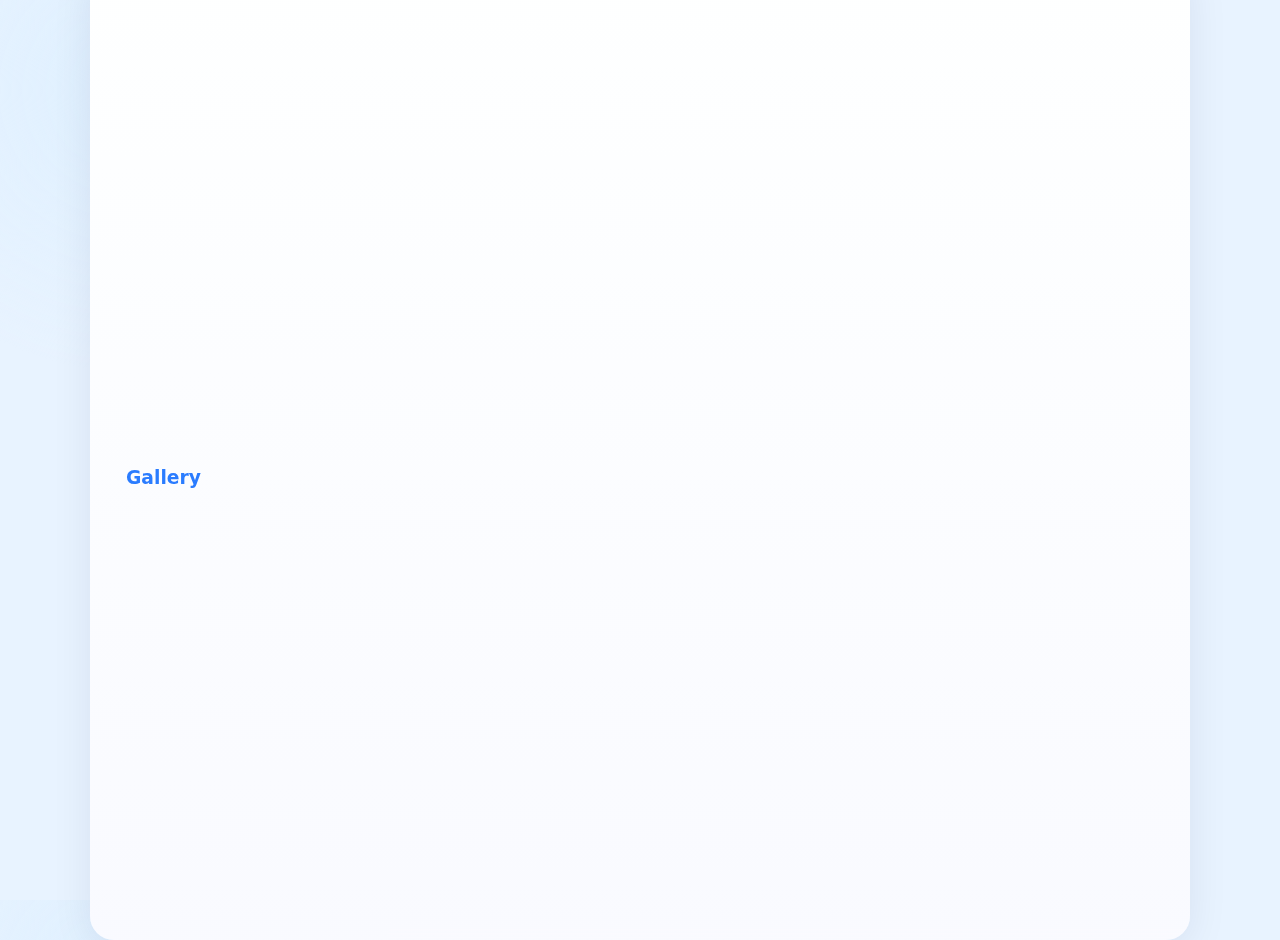
<file: index.html>
<!doctype html>
<html lang="id">
<head>
  <meta charset="utf-8" />
  <meta name="viewport" content="width=device-width,initial-scale=1" />
  <title>Profil — Galeri</title>
  <link rel="stylesheet" href="style.css" />
</head>
<body>
  <main class="container">
    <section class="card-row">
      <aside class="left-card card-animate">
        <div class="portrait-wrap" aria-hidden="false">
          <!-- Jika kamu meletakkan marsha.jpg di folder images/, ubah src menjadi "images/marsha.jpg" -->
          <img src="marsha.jpg"
               alt="Foto profil"
               class="portrait"
               onerror="this.onerror=null;this.src='data:image/svg+xml;utf8,%3Csvg xmlns=%22http://www.w3.org/2000/svg%22 viewBox=%220 0 400 400%22%3E%3Crect width=%22100%25%22 height=%22100%25%22 fill=%22%232a7cff%22/%3E%3Ctext x=%2250%25%22 y=%2250%25%22 dominant-baseline=%22middle%22 text-anchor=%22middle%22 font-size=%2236%22 fill=%22%23fff%22%3EFoto%3C/text%3E%3C/svg%3E';" />
        </div>
        <h1 class="name">Marsha Orliney</h1>
        <blockquote class="quote">"Some days all I need is a little blue magic: a soft playlist, a cute outfit, and the reminder that I'm allowed to grow gently, slowly, beautifully."</blockquote>
      </aside>

      <section class="right-card card-animate delay" aria-labelledby="headline">
        <div class="badge">Happy New Year! <3</div>
        <h2 id="headline" class="headline">Marsha Orliney</h2>
        <p class="lead">
        A new year means a fresh page not to erase the past, but to write it better.
        Thank you to everyone who stayed, supported, and grew together through the highs and lows.
        May this year bring calmer days, braver choices, and kinder hearts.
        May this year bring calmer days, braver choices, and kinder hearts.
        Semoga kita semua diberi kesehatan, ketenangan pikiran, dan cukup kekuatan buat ngejalanin hari-hari ke depan.
        Less pressure, more progress. Less fear, more faith.
        Cheers to new beginnings and becoming a better version of ourselves, one step at a time</p>
      </section>
    </section>

    <section class="gallery-section" aria-label="Galeri foto">
      <h3 class="gallery-title">Gallery</h3>
      <div class="gallery-grid">
        <a class="thumb" href="helga.html" aria-label="Buka halaman Helga">
          <img src="helga.jpg" alt="Helga" />
          <span class="caption">Helga</span>
        </a>
        <a class="thumb" href="june.html" aria-label="Buka halaman June">
          <img src="june.jpg" alt="June" />
          <span class="caption">June</span>
        </a>
        <a class="thumb" href="rena.html" aria-label="Buka halaman Rena">
          <img src="rena.jpg" alt="Rena" />
          <span class="caption">Rena</span>
        </a>
        <a class="thumb" href="dimas.html" aria-label="Buka halaman Dimas">
          <img src="dimas.jpg" alt="Dimas" />
          <span class="caption">Dimas</span>
        </a>
        <a class="thumb" href="nami.html" aria-label="Buka halaman Nami">
          <img src="nami.jpg" alt="Nami" />
          <span class="caption">Nami</span>
        </a>
        <a class="thumb" href="goodfrey.html" aria-label="Buka halaman Goodfrey">
          <img src="goodfrey.jpg" alt="Goodfrey" />
          <span class="caption">James</span>
        </a>
      </div>
    </section>
  </main>

  <script src="script.js"></script>
</body>
</html>
</file>
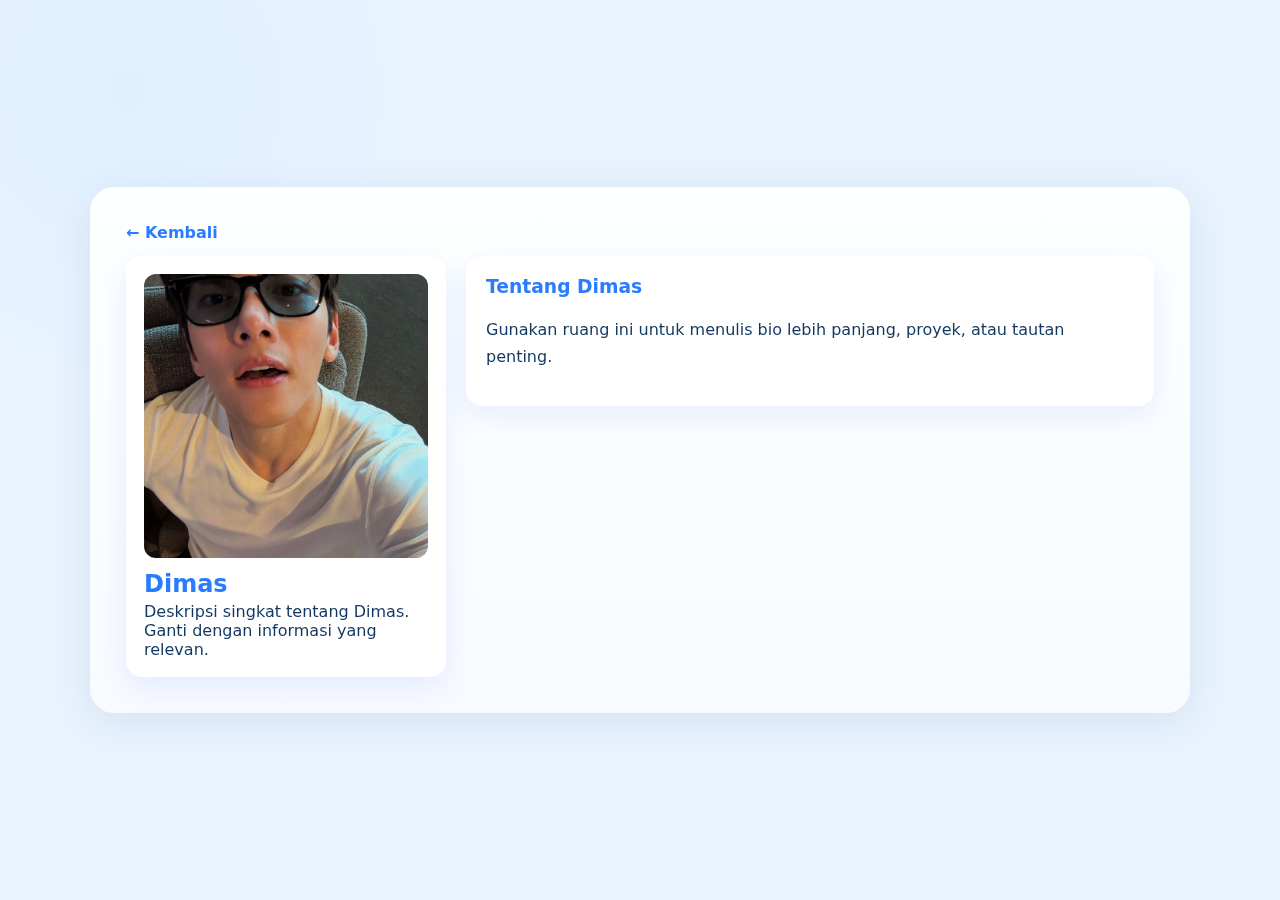
<file: dimas.html>
<!doctype html>
<html lang="id">
<head>
  <meta charset="utf-8" />
  <meta name="viewport" content="width=device-width,initial-scale=1" />
  <title>Dimas — Profil</title>
  <link rel="stylesheet" href="style.css" />
</head>
<body>
  <main class="container">
    <a href="index.html" style="text-decoration:none;color:var(--primary);font-weight:600;">← Kembali</a>
    <section style="display:flex;gap:20px;align-items:flex-start;margin-top:14px;flex-wrap:wrap;">
      <div style="width:320px;min-width:260px;background:var(--card);border-radius:16px;padding:18px;box-shadow:var(--shadow);">
        <div style="width:100%;aspect-ratio:1/1;border-radius:12px;overflow:hidden;margin-bottom:12px">
          <img src="dimas.jpg" alt="Dimas" style="width:100%;height:100%;object-fit:cover" />
        </div>
        <h2 style="color:var(--primary);margin:6px 0 4px">Dimas</h2>
        <p style="margin:0;color:#12385f">Deskripsi singkat tentang Dimas. Ganti dengan informasi yang relevan.</p>
      </div>

      <div style="flex:1;min-width:260px;background:var(--card);border-radius:16px;padding:20px;box-shadow:var(--shadow)">
        <h3 style="margin-top:0;color:var(--primary)">Tentang Dimas</h3>
        <p style="line-height:1.7;color:#12385f">Gunakan ruang ini untuk menulis bio lebih panjang, proyek, atau tautan penting.</p>
      </div>
    </section>
  </main>
</body>
</html>
</file>
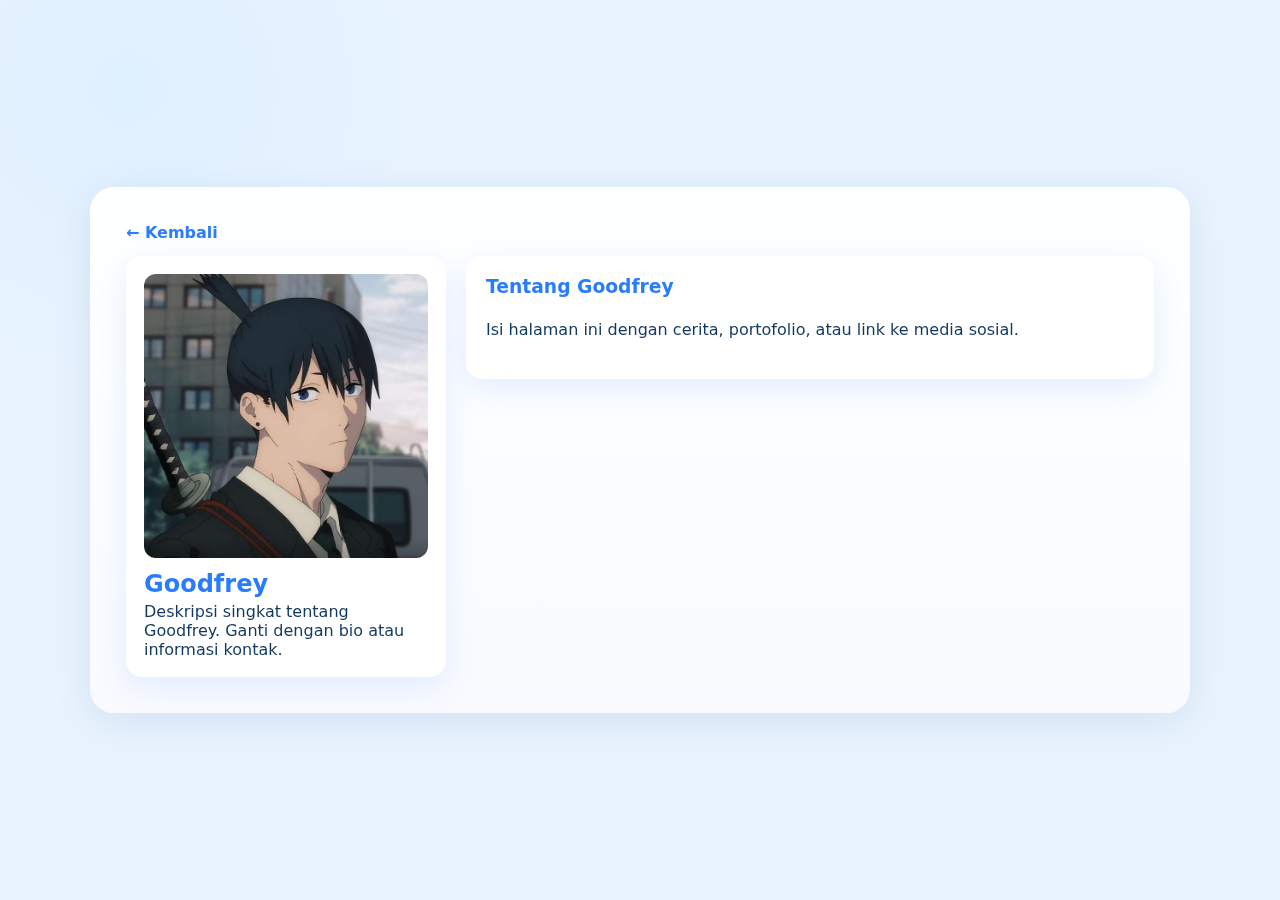
<file: goodfrey.html>
<!doctype html>
<html lang="id">
<head>
  <meta charset="utf-8" />
  <meta name="viewport" content="width=device-width,initial-scale=1" />
  <title>Goodfrey — Profil</title>
  <link rel="stylesheet" href="style.css" />
</head>
<body>
  <main class="container">
    <a href="index.html" style="text-decoration:none;color:var(--primary);font-weight:600;">← Kembali</a>
    <section style="display:flex;gap:20px;align-items:flex-start;margin-top:14px;flex-wrap:wrap;">
      <div style="width:320px;min-width:260px;background:var(--card);border-radius:16px;padding:18px;box-shadow:var(--shadow);">
        <div style="width:100%;aspect-ratio:1/1;border-radius:12px;overflow:hidden;margin-bottom:12px">
          <img src="goodfrey.jpg" alt="Goodfrey" style="width:100%;height:100%;object-fit:cover" />
        </div>
        <h2 style="color:var(--primary);margin:6px 0 4px">Goodfrey</h2>
        <p style="margin:0;color:#12385f">Deskripsi singkat tentang Goodfrey. Ganti dengan bio atau informasi kontak.</p>
      </div>

      <div style="flex:1;min-width:260px;background:var(--card);border-radius:16px;padding:20px;box-shadow:var(--shadow)">
        <h3 style="margin-top:0;color:var(--primary)">Tentang Goodfrey</h3>
        <p style="line-height:1.7;color:#12385f">Isi halaman ini dengan cerita, portofolio, atau link ke media sosial.</p>
      </div>
    </section>
  </main>
</body>
</html>
</file>
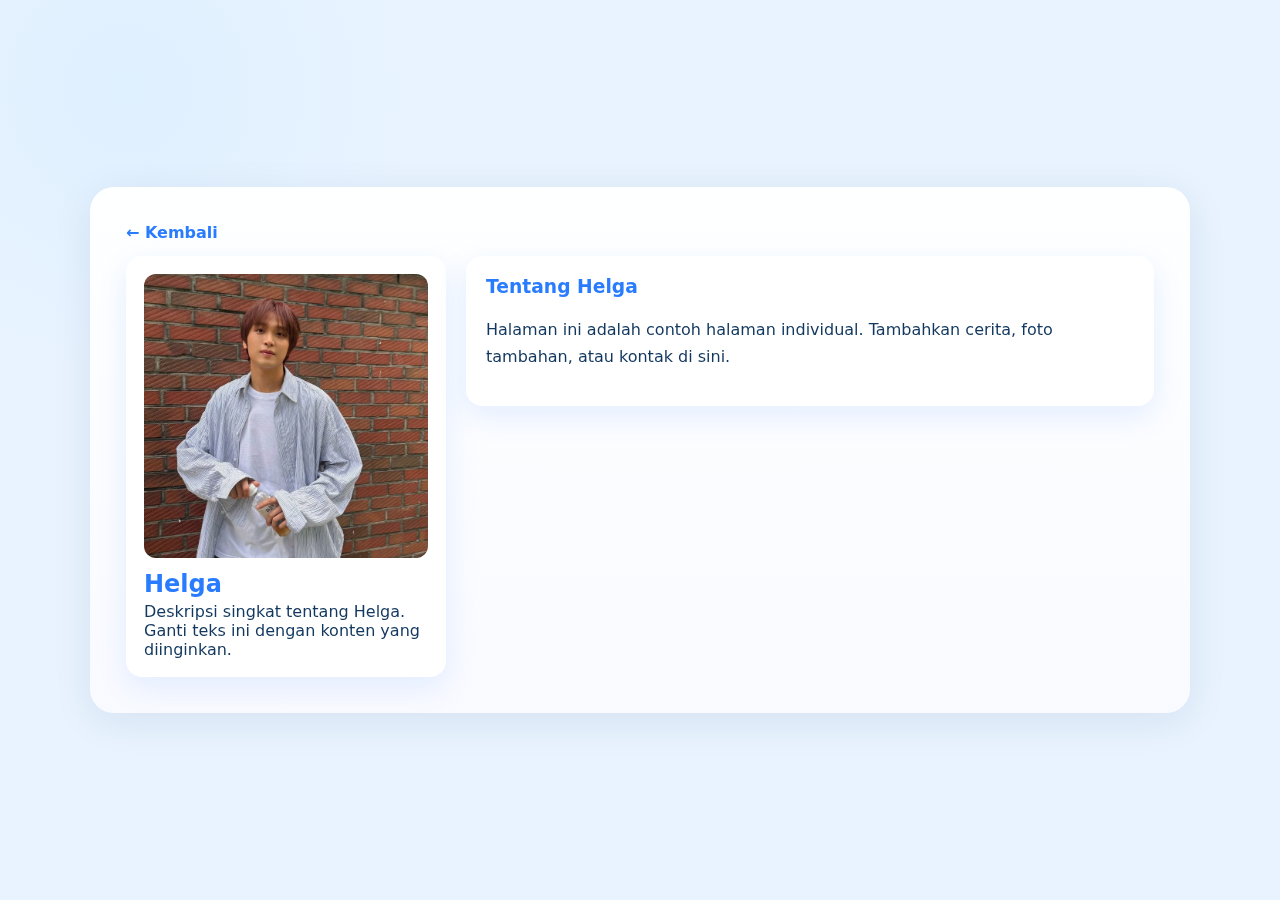
<file: helga.html>
<!doctype html>
<html lang="id">
<head>
  <meta charset="utf-8" />
  <meta name="viewport" content="width=device-width,initial-scale=1" />
  <title>Helga — Profil</title>
  <link rel="stylesheet" href="style.css" />
</head>
<body>
  <main class="container">
    <a href="index.html" style="text-decoration:none;color:var(--primary);font-weight:600;">← Kembali</a>
    <section style="display:flex;gap:20px;align-items:flex-start;margin-top:14px;">
      <div style="width:320px;background:var(--card);border-radius:16px;padding:18px;box-shadow:var(--shadow);">
        <div style="width:100%;aspect-ratio:1/1;border-radius:12px;overflow:hidden;margin-bottom:12px">
          <img src="helga.jpg" alt="Helga" style="width:100%;height:100%;object-fit:cover" />
        </div>
        <h2 style="color:var(--primary);margin:6px 0 4px">Helga</h2>
        <p style="margin:0;color:#12385f">Deskripsi singkat tentang Helga. Ganti teks ini dengan konten yang diinginkan.</p>
      </div>

      <div style="flex:1;background:var(--card);border-radius:16px;padding:20px;box-shadow:var(--shadow)">
        <h3 style="margin-top:0;color:var(--primary)">Tentang Helga</h3>
        <p style="line-height:1.7;color:#12385f">Halaman ini adalah contoh halaman individual. Tambahkan cerita, foto tambahan, atau kontak di sini.</p>
      </div>
    </section>
  </main>
</body>
</html>
</file>
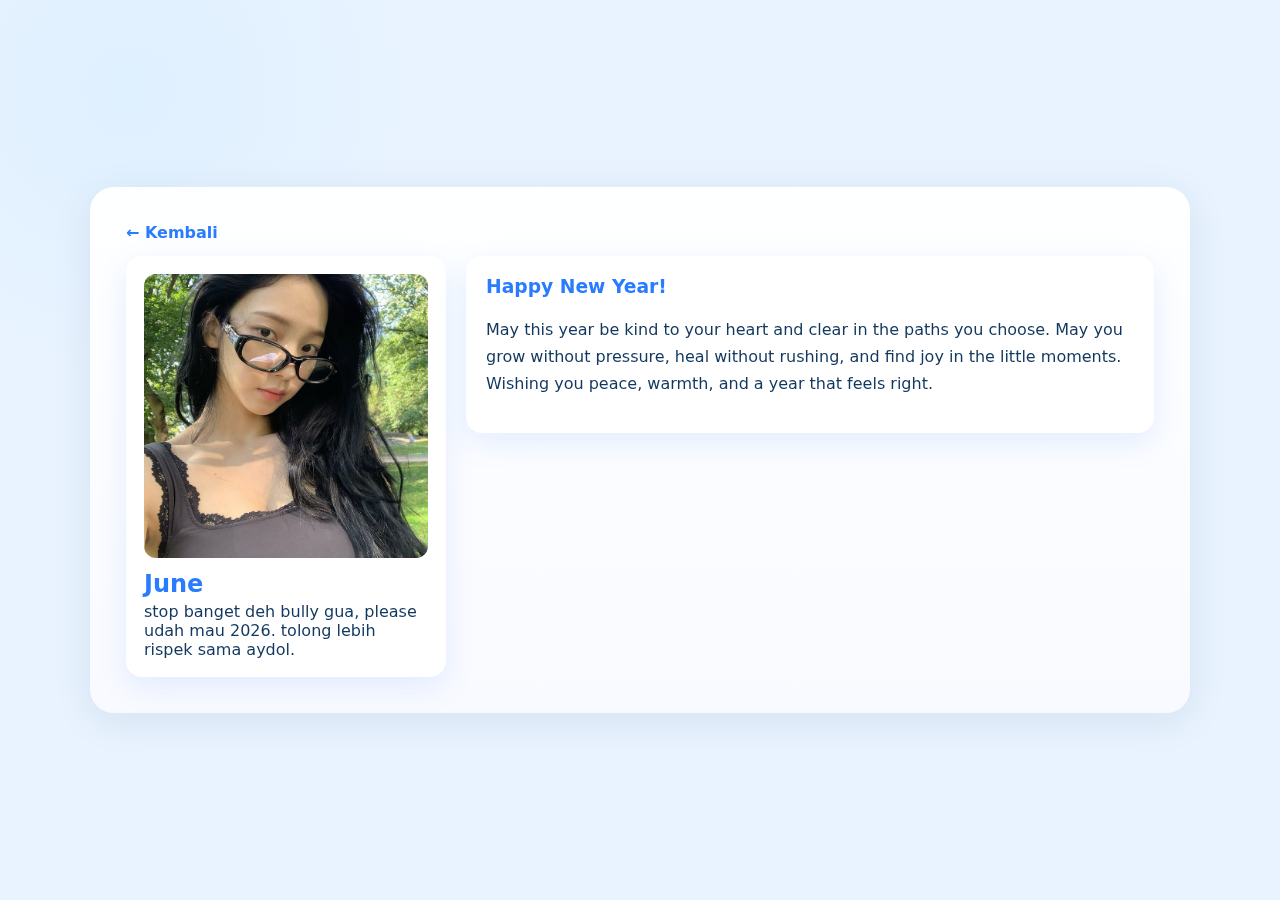
<file: june.html>
<!doctype html>
<html lang="id">
<head>
  <meta charset="utf-8" />
  <meta name="viewport" content="width=device-width,initial-scale=1" />
  <title>June — Profil</title>
  <link rel="stylesheet" href="style.css" />
</head>
<body>
  <main class="container">
    <a href="index.html" style="text-decoration:none;color:var(--primary);font-weight:600;">← Kembali</a>

    <section class="profile-layout" style="margin-top:14px;">
      <aside class="profile-side">
        <div style="width:100%;aspect-ratio:1/1;border-radius:12px;overflow:hidden;margin-bottom:12px">
          <img src="june.jpg" alt="June" style="width:100%;height:100%;object-fit:cover" />
        </div>
        <h2 style="color:var(--primary);margin:6px 0 4px">June</h2>
        <p style="margin:0;color:#12385f">stop banget deh bully gua, please udah mau 2026. tolong lebih rispek sama aydol.</p>
      </aside>

      <div class="profile-content">
        <h3 style="margin-top:0;color:var(--primary)">Happy New Year!</h3>
        <p style="line-height:1.7;color:#12385f">May this year be kind to your heart and clear in the paths you choose.
        May you grow without pressure, heal without rushing, and find joy in the little moments.
        Wishing you peace, warmth, and a year that feels right.</p>
      </div>
    </section>
  </main>
</body>
</html>
</file>
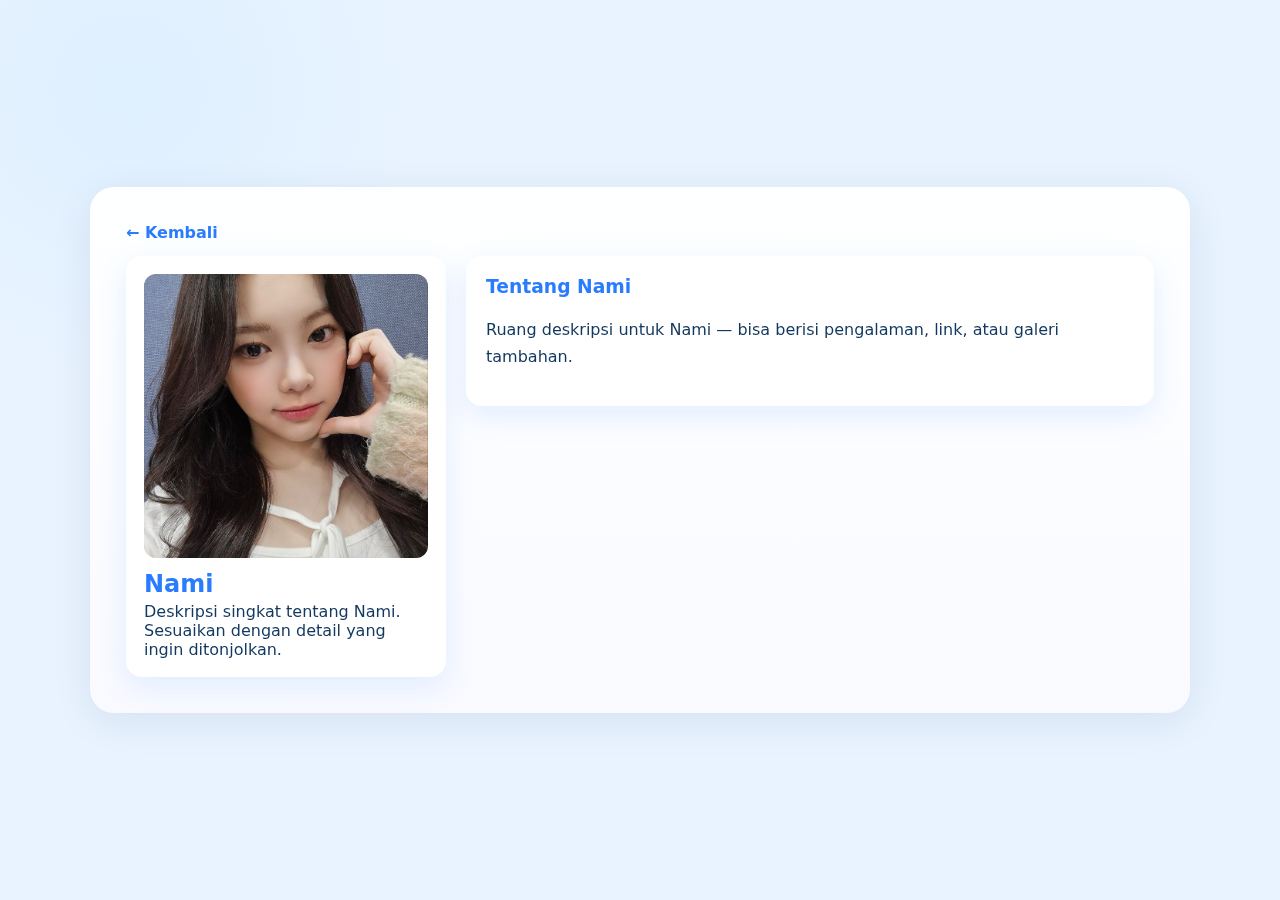
<file: nami.html>
<!doctype html>
<html lang="id">
<head>
  <meta charset="utf-8" />
  <meta name="viewport" content="width=device-width,initial-scale=1" />
  <title>Nami — Profil</title>
  <link rel="stylesheet" href="style.css" />
</head>
<body>
  <main class="container">
    <a href="index.html" style="text-decoration:none;color:var(--primary);font-weight:600;">← Kembali</a>
    <section style="display:flex;gap:20px;align-items:flex-start;margin-top:14px;flex-wrap:wrap;">
      <div style="width:320px;min-width:260px;background:var(--card);border-radius:16px;padding:18px;box-shadow:var(--shadow);">
        <div style="width:100%;aspect-ratio:1/1;border-radius:12px;overflow:hidden;margin-bottom:12px">
          <img src="nami.jpg" alt="Nami" style="width:100%;height:100%;object-fit:cover" />
        </div>
        <h2 style="color:var(--primary);margin:6px 0 4px">Nami</h2>
        <p style="margin:0;color:#12385f">Deskripsi singkat tentang Nami. Sesuaikan dengan detail yang ingin ditonjolkan.</p>
      </div>

      <div style="flex:1;min-width:260px;background:var(--card);border-radius:16px;padding:20px;box-shadow:var(--shadow)">
        <h3 style="margin-top:0;color:var(--primary)">Tentang Nami</h3>
        <p style="line-height:1.7;color:#12385f">Ruang deskripsi untuk Nami — bisa berisi pengalaman, link, atau galeri tambahan.</p>
      </div>
    </section>
  </main>
</body>
</html>
</file>
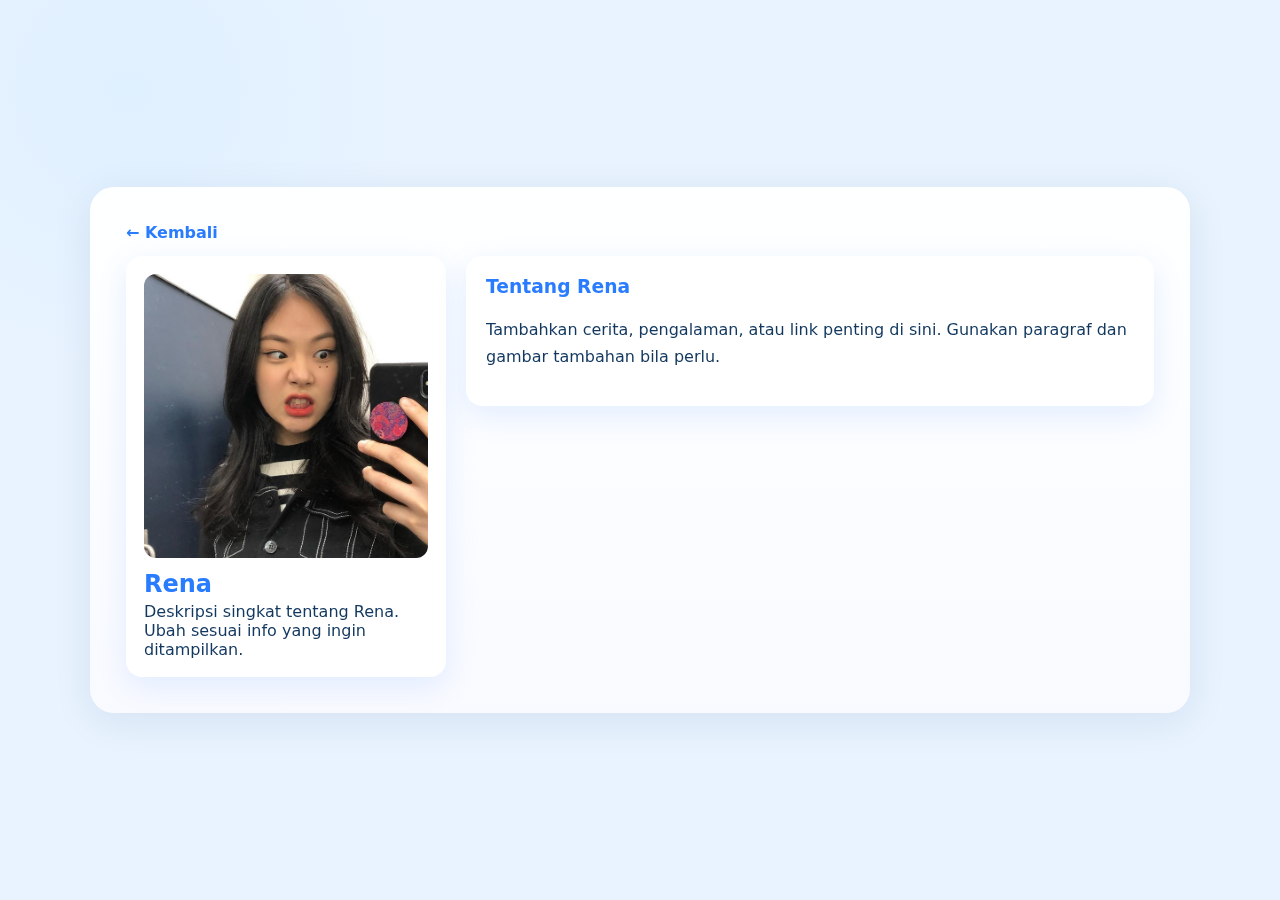
<file: rena.html>
<!doctype html>
<html lang="id">
<head>
  <meta charset="utf-8" />
  <meta name="viewport" content="width=device-width,initial-scale=1" />
  <title>Rena — Profil</title>
  <link rel="stylesheet" href="style.css" />
</head>
<body>
  <main class="container">
    <a href="index.html" style="text-decoration:none;color:var(--primary);font-weight:600;">← Kembali</a>
    <section style="display:flex;gap:20px;align-items:flex-start;margin-top:14px;flex-wrap:wrap;">
      <div style="width:320px;min-width:260px;background:var(--card);border-radius:16px;padding:18px;box-shadow:var(--shadow);">
        <div style="width:100%;aspect-ratio:1/1;border-radius:12px;overflow:hidden;margin-bottom:12px">
          <img src="rena.jpg" alt="Rena" style="width:100%;height:100%;object-fit:cover" />
        </div>
        <h2 style="color:var(--primary);margin:6px 0 4px">Rena</h2>
        <p style="margin:0;color:#12385f">Deskripsi singkat tentang Rena. Ubah sesuai info yang ingin ditampilkan.</p>
      </div>

      <div style="flex:1;min-width:260px;background:var(--card);border-radius:16px;padding:20px;box-shadow:var(--shadow)">
        <h3 style="margin-top:0;color:var(--primary)">Tentang Rena</h3>
        <p style="line-height:1.7;color:#12385f">Tambahkan cerita, pengalaman, atau link penting di sini. Gunakan paragraf dan gambar tambahan bila perlu.</p>
      </div>
    </section>
  </main>
</body>
</html>
</file>
<file: style.css>
:root{
  --bg:#e8f3ff;
  --primary:#2a7cff;
  --muted:#8aaae6;
  --card:#ffffff;
  --glass: rgba(255,255,255,0.75);
  --shadow: 0 10px 30px rgba(42,124,255,0.12);
  --round:18px;
  --radius-sm:12px;
  --gap:20px;
  --max-width:1100px;
  --accent-gradient: linear-gradient(135deg,#a6d0ff,#2a7cff);
  font-family: Inter, ui-sans-serif, system-ui, -apple-system, "Segoe UI", Roboto, "Helvetica Neue", Arial;
  color:#0b2447;
  -webkit-font-smoothing:antialiased;
  -moz-osx-font-smoothing:grayscale;
  --container-padding:36px;
  --name-size:28px;
  --headline-size:20px;
  --quote-size:14px;
}

/* Reset */
*{box-sizing:border-box}
html,body{height:100%}
body{
  margin:0;
  background: radial-gradient(circle at 10% 10%, #dff0ff 0%, transparent 20%), var(--bg);
  display:flex;
  align-items:center;
  justify-content:center;
  padding:40px 20px;
  -webkit-tap-highlight-color: transparent;
}

/* Container */
.container{
  width:100%;
  max-width:var(--max-width);
  background: linear-gradient(180deg, rgba(255,255,255,0.96), rgba(250,250,255,0.96));
  border-radius:24px;
  padding:var(--container-padding);
  box-shadow: 0 8px 40px rgba(10,30,80,0.08);
  backdrop-filter: blur(6px);
  overflow: visible;
}

/* layout row: desktop two-column, mobile single column */
.card-row{
  display:grid;
  grid-template-columns: 360px 1fr;
  gap:var(--gap);
  align-items:start;
  margin-bottom:28px;
}

/* mobile: stack cards vertically and make them full width */
@media (max-width:880px){
  .card-row{
    grid-template-columns: 1fr;
    gap:18px;
    margin-bottom:20px;
    align-items: start;
  }
  .card-row > .left-card,
  .card-row > .right-card{
    width:100%;
  }
  .card-row > .left-card{ order: 0; }
  .card-row > .right-card{ order: 1; }
}

/* left card */
.left-card{
  background:var(--card);
  border-radius:var(--round);
  padding:28px;
  box-shadow:var(--shadow);
  display:flex;
  flex-direction:column;
  align-items:center;
  gap:18px;
  text-align:center;
}
.portrait-wrap{
  width:220px;
  height:220px;
  border-radius:18px;
  overflow:hidden;
  box-shadow: 0 12px 30px rgba(20,50,120,0.08);
  border: 6px solid rgba(42,124,255,0.06);
  flex-shrink:0;
  margin:0 auto;
  position:relative;
  z-index:1;
}
.portrait{
  width:100%;
  height:100%;
  object-fit:cover;
  display:block;
  transition:transform .5s ease;
}
.portrait-wrap:hover .portrait{ transform:scale(1.04) rotate(-0.8deg); }

.name{
  margin:6px 0 0;
  font-size:var(--name-size);
  color:var(--primary);
  letter-spacing:0.5px;
}

/* quote */
.quote{
  background:var(--glass);
  padding:14px 18px;
  border-radius:var(--radius-sm);
  font-size:var(--quote-size);
  color:#0b335f;
  box-shadow: 0 6px 20px rgba(10,30,80,0.04);
  margin:0;
  max-width:100%;
}

/* right card */
.right-card{
  background:var(--card);
  border-radius:var(--round);
  padding:22px;
  box-shadow:var(--shadow);
}
.badge{
  display:inline-block;
  background:var(--accent-gradient);
  color:white;
  padding:8px 14px;
  border-radius:14px;
  font-weight:600;
  box-shadow: 0 6px 20px rgba(42,124,255,0.12);
  margin-bottom:12px;
}
.headline{ margin:0 0 10px; color:var(--primary); font-size:var(--headline-size); }
.lead{ margin:0; line-height:1.7; color:#12385f; }

/* gallery */
.gallery-section{ margin-top:12px; }
.gallery-title{ margin:10px 0 14px; color:var(--primary); font-weight:700; }
.gallery-grid{
  display:grid;
  grid-template-columns: repeat(6, 1fr);
  gap:14px;
  align-items:stretch;
}

/* responsive gallery columns */
@media (max-width:1400px){
  .gallery-grid{ grid-template-columns: repeat(5,1fr); }
}
@media (max-width:1200px){
  .gallery-grid{ grid-template-columns: repeat(4,1fr); }
}
@media (max-width:920px){
  .gallery-grid{ grid-template-columns: repeat(3,1fr); }
}
@media (max-width:520px){
  .gallery-grid{ grid-template-columns: repeat(2,1fr); gap:12px; }
}

/* thumbnail / touch area */
.thumb{
  display:block;
  width:100%;
  border-radius:14px;
  overflow:hidden;
  position:relative;
  background:linear-gradient(180deg, rgba(255,255,255,0.02), rgba(10,35,80,0.02));
  box-shadow: 0 6px 20px rgba(10,30,80,0.04);
  transform:translateY(10px);
  opacity:0;
  animation: itemIn .45s ease forwards;
  text-decoration:none;
  color:inherit;
  -webkit-tap-highlight-color: transparent;
  touch-action: manipulation;
  min-height:0;
  padding-bottom:0;
}
.thumb:active{ transform:translateY(12px) scale(.997); }

/* staggered animation delays */
.thumb:nth-child(1){ animation-delay:0.08s }
.thumb:nth-child(2){ animation-delay:0.16s }
.thumb:nth-child(3){ animation-delay:0.24s }
.thumb:nth-child(4){ animation-delay:0.32s }
.thumb:nth-child(5){ animation-delay:0.40s }
.thumb:nth-child(6){ animation-delay:0.48s }

.thumb img{
  width:100%;
  height:100%;
  aspect-ratio:1/1;
  object-fit:cover;
  display:block;
  transition:transform .35s ease, filter .35s ease;
  will-change:transform;
  min-height:120px;
}
.thumb:focus,
.thumb:hover{ outline:none; }
.thumb:hover img{ transform:scale(1.06) rotate(-0.8deg); filter:brightness(1.02); }

/* caption styling */
.caption{
  position:absolute;
  left:10px;
  bottom:8px;
  background:rgba(8,24,48,0.7);
  color:white;
  padding:6px 10px;
  border-radius:10px;
  font-size:13px;
  backdrop-filter: blur(6px);
}

/* Animations */
@keyframes itemIn{
  from{ opacity:0; transform:translateY(16px) scale(0.98) }
  to{ opacity:1; transform:translateY(0) scale(1) }
}

/* Card entrance */
.card-animate{ opacity:0; transform:translateY(18px); animation:cardIn .6s forwards; }
.card-animate.delay{ animation-delay:0.12s; }
@keyframes cardIn{
  to{ opacity:1; transform:translateY(0); }
}

/* small screens adjustments */
@media (max-width:720px){
  :root{
    --container-padding:22px;
    --name-size:22px;
    --headline-size:18px;
    --quote-size:13px;
  }
  .container{ padding:var(--container-padding); border-radius:18px; }
  .left-card{ padding:20px; border-radius:14px; }
  .right-card{ padding:16px; border-radius:14px; }
  .portrait-wrap{ width:180px; height:180px; border-radius:14px; }
  .name{ font-size:var(--name-size); }
  .quote{ font-size:var(--quote-size); padding:12px; }
  .badge{ padding:7px 12px; border-radius:12px; }
  .caption{ left:8px; bottom:8px; padding:5px 8px; font-size:12px; }
}

/* very small screens / phones */
@media (max-width:420px){
  :root{
    --container-padding:16px;
    --name-size:20px;
    --headline-size:16px;
    --quote-size:13px;
  }
  body{ padding:20px 12px; }
  .container{ padding:var(--container-padding); border-radius:14px; box-shadow: 0 6px 28px rgba(10,30,80,0.06); }
  .card-row{ gap:12px; }
  .portrait-wrap{ width:150px; height:150px; }
  .left-card{ padding:16px; gap:12px; }
  .right-card{ padding:14px; }
  .lead{ font-size:14px; }
  .gallery-title{ font-size:15px; margin:8px 0 12px; }
  .gallery-grid{ gap:10px; }
  .thumb img{ min-height:100px; }
  .caption{ font-size:11px; padding:4px 7px; }
}

/* accessibility focus */
.thumb:focus-visible,
.left-card:focus-within,
.right-card:focus-within{
  outline: 3px solid rgba(42,124,255,0.18);
  outline-offset:4px;
}

/* profile pages layout: desktop side-by-side, mobile stacked vertically */
.profile-layout{
  display:flex;
  gap:20px;
  align-items:flex-start;
  flex-wrap:nowrap;
}
.profile-layout .profile-side{
  width:320px;
  min-width:260px;
  background:var(--card);
  border-radius:16px;
  padding:18px;
  box-shadow:var(--shadow);
  flex-shrink:0;
}
.profile-layout .profile-content{
  flex:1;
  background:var(--card);
  border-radius:16px;
  padding:20px;
  box-shadow:var(--shadow);
}
@media (max-width:720px){
  .profile-layout{
    flex-direction:column;
    gap:14px;
  }
  .profile-layout .profile-side,
  .profile-layout .profile-content{
    width:100%;
    min-width:0;
  }
}

/* --- MOBILE OVERRIDES to force portrait visible --- */
@media (max-width:880px) {
  .portrait-wrap{
    display:block !important;
    position:relative !important;
    z-index: 50 !important;
    width:180px !important;
    height:180px !important;
    margin:0 auto !important;
    overflow:hidden !important;
    visibility:visible !important;
  }
  .portrait{
    display:block !important;
    width:100% !important;
    height:100% !important;
    object-fit:cover !important;
    visibility:visible !important;
    opacity:1 !important;
  }
}

/* optional: reduce motion preference */
@media (prefers-reduced-motion: reduce){
  .portrait-wrap:hover .portrait,
  .thumb:hover img{ transition:none; transform:none; }
  .card-animate, .thumb{ animation:none; opacity:1; transform:none; }
}
</file>
